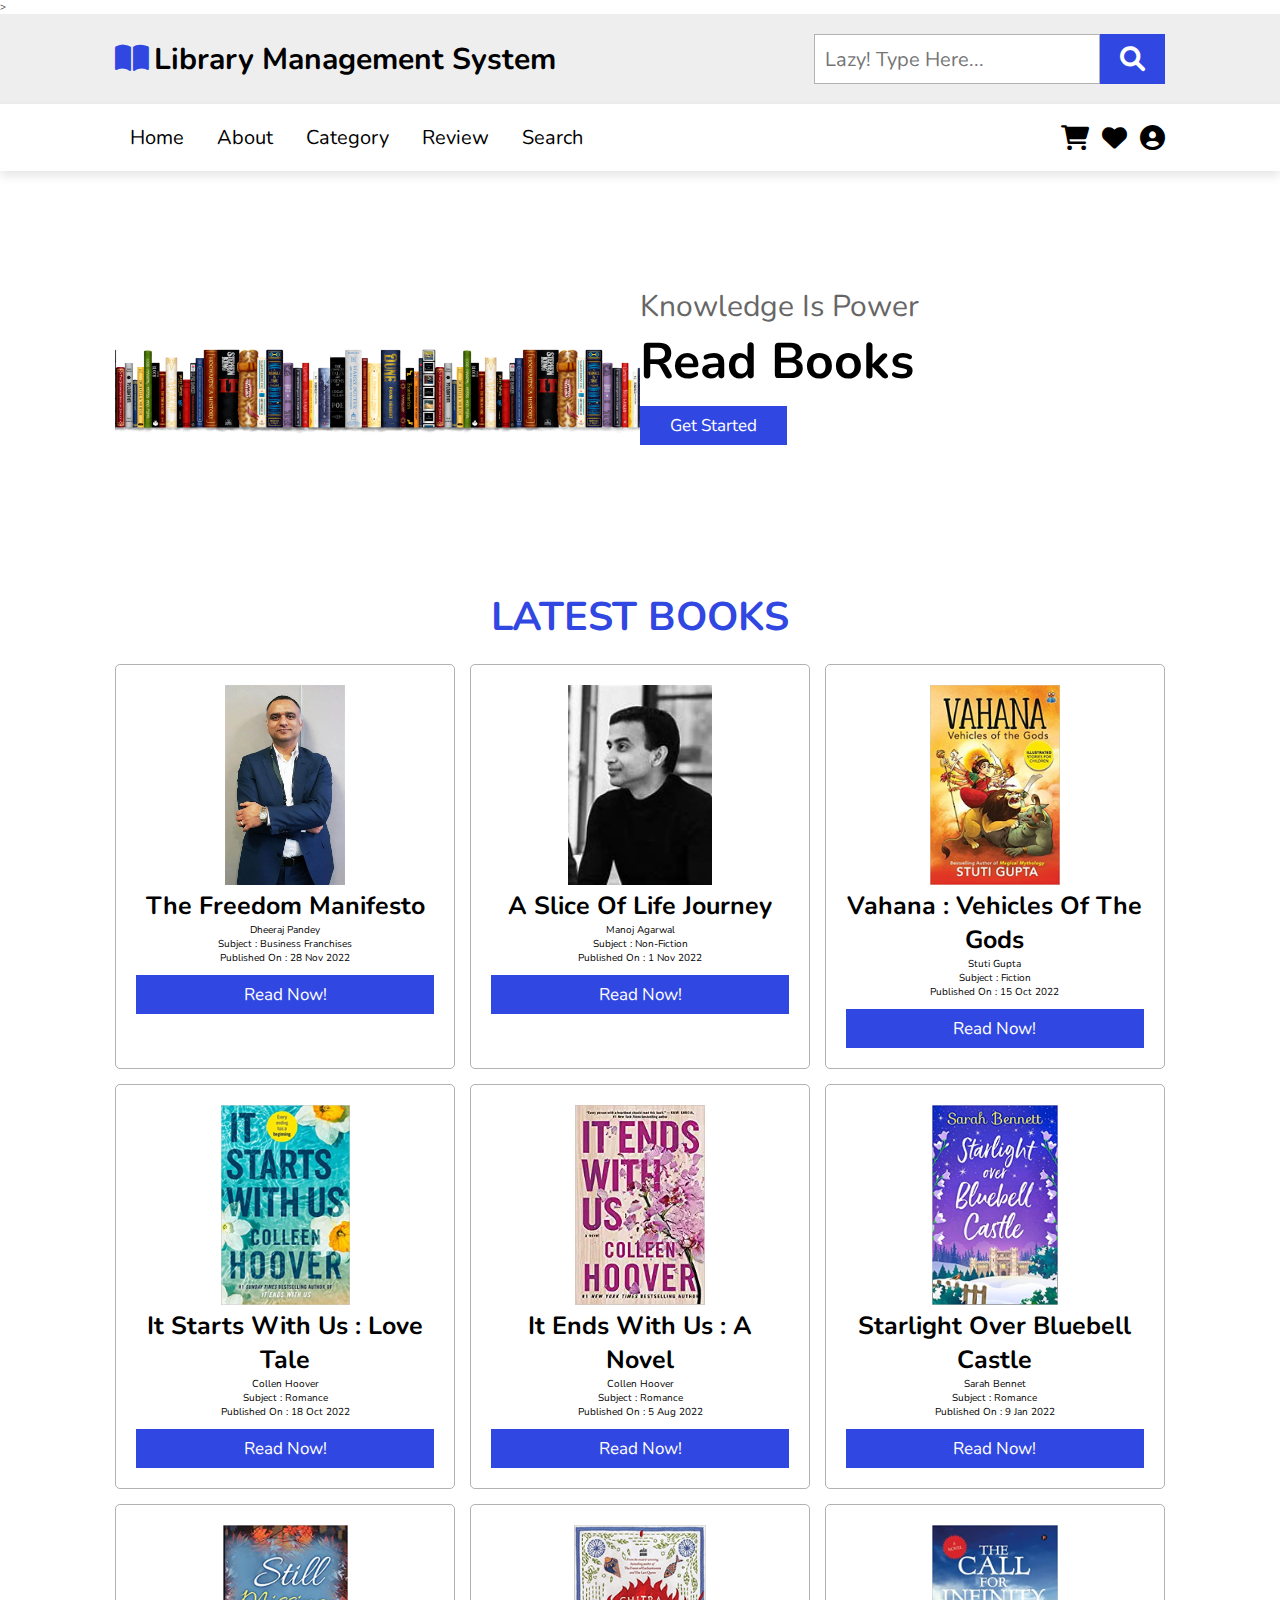
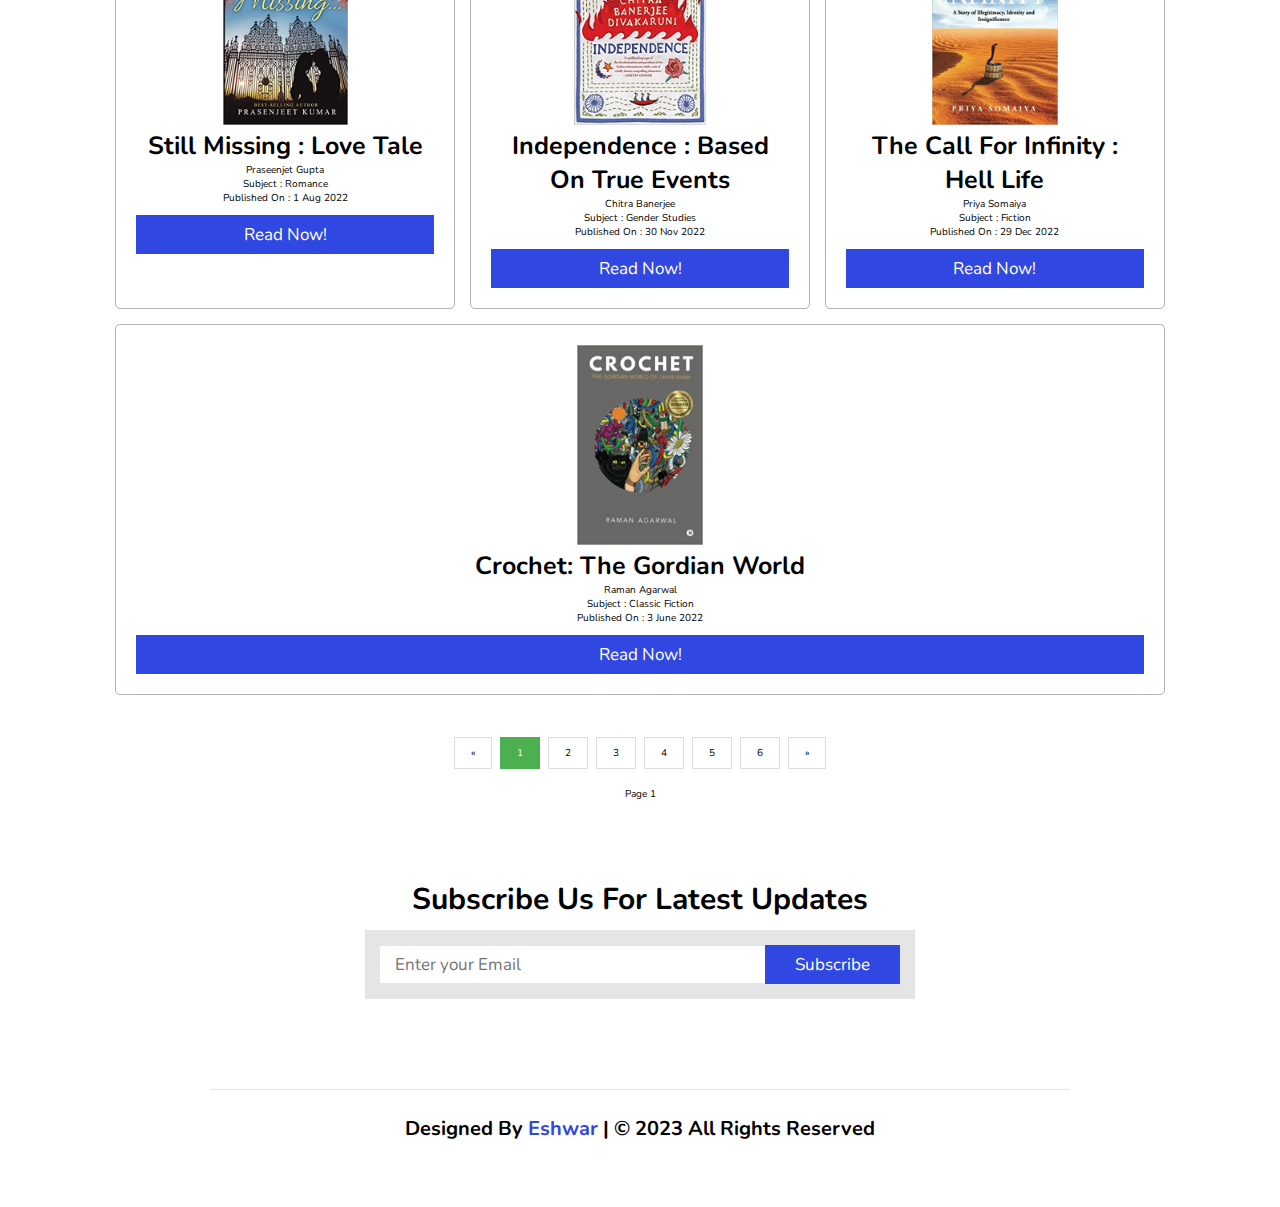
<file: index.html>
<!DOCTYPE html>
<html lang="en">
  <head>
    <meta charset="UTF-8" />
    <meta name="viewport" content="width=device-width, initial-scale=1.0" />
    <title>LMS</title>
    <link
      rel="stylesheet"
      href="https://cdnjs.cloudflare.com/ajax/libs/font-awesome/6.0.0/css/all.min.css"
      integrity="sha512-9usAa10IRO0HhonpyAIVpjrylPvoDwiPUiKdWk5t3PyolY1cOd4DSE0Ga+ri4AuTroPR5aQvXU9xC6qOPnzFeg=="
      crossorigin="anonymous"
      referrerpolicy="no-referrer"
    />
    >
    <link rel="stylesheet" href="css/style.css" />
  </head>

  <body>
    <!-- Header Section -->

    <header>
      <div class="header-1">
        <a href="#" class="logo">
          <i class="fa-solid fa-book-open"></i>Library Management System</a
        >
        <form action="" class="search-box-container">
          <input
            type="search"
            id="search-box"
            placeholder="Lazy! Type Here..."
          />
          <label for="search-box" class="fas fa-search" onclick="myFunction()"></label>
        </form>
      </div>

      <div class="header-2">
        <div id="menu-bar" class="fas fa-bars"></div>

        <nav class="navbar">
          <a href="./main.html">home</a>
          <a href="./about.html">About</a>
          <a href="./category.html">Category</a>
          <a href="./review.html">Review</a>
          <a href="search.html">Search</a>
        </nav>

        <div class="icons">
          <a href="#" class="fas fa-shopping-cart"></a>
          <a href="#" class="fas fa-heart"></a>
          <a href="#" class="fas fa-user-circle"></a>
        </div>
      </div>
    </header>

    <!-- Header Section-->

    <!-- Home Section -->

    <section class="home" id="home">
      <div class="image">
        <img src="./images/book1.webp" alt="Home" />
      </div>

      <div class="content">
        <span>Knowledge is Power</span>
        <h3>Read Books</h3>
        <a href="#" class="btn">get started</a>
      </div>
    </section>

    <!-- Home Section -->

    <!-- Book Section-->
    <section class="product" id="product">

      <h1 class="heading">Latest <span>Books</span></h1>

      <div class="box-container">

        <div class="box">
          <img src="./images/tfm.jpg" alt="Percy">
          <h3>The Freedom Manifesto</h3>
          <div class="Author">Dheeraj Pandey</div>
          <div class="Subject">
            <span>Subject : Business Franchises </span>
          </div>
          <div class="Publish">Published On : 28 Nov 2022 </div>
          <a href="#" class="btn">Read Now!</a>
        </div>

        <div class="box">
            <img src="./images/hk.jpg" alt="Percy">
            <h3>A Slice of Life Journey</h3>
            <div class="Author"> Manoj Agarwal</div>
            <div class="Subject">
              <span>Subject : Non-Fiction </span>
            </div>
            <div class="Publish">Published On : 1 Nov 2022 </div>
            <a href="#" class="btn">Read Now!</a>
          </div>

        <div class="box">
          <img src="./images/vg1.jpg" alt="Percy">
          <h3>Vahana : Vehicles of the Gods</h3>
          <div class="Author">Stuti Gupta</div>
          <div class="Subject">
            <span>Subject : Fiction </span>
          </div>
          <div class="Publish">Published On : 15 Oct 2022</div>
          <a href="#" class="btn">Read Now!</a>
        </div>

        <div class="box">
          <img src="./images/its1.jpg" alt="Percy">
          <h3>It Starts with us : Love Tale</h3>
          <div class="Author">Collen Hoover</div>
          <div class="Subject">
            <span>Subject : Romance </span>
          </div>
          <div class="Publish">Published On : 18 Oct 2022 </div>
          <a href="#" class="btn">Read Now!</a>
        </div>

        <div class="box">
          <img src="./images/its2.webp" alt="Percy">
          <h3>It Ends with us : A Novel</h3>
          <div class="Author">Collen Hoover</div>
          <div class="Subject">
            <span>Subject : Romance </span>
          </div>
          <div class="Publish">Published On : 5 Aug 2022 </div>
          <a href="#" class="btn">Read Now!</a>
        </div>

        <div class="box">
          <img src="./images/sobc.jpg" alt="Percy">
          <h3>Starlight Over Bluebell Castle</h3>
          <div class="Author">Sarah Bennet</div>
          <div class="Subject">
            <span>Subject : Romance </span>
          </div>
          <div class="Publish">Published On : 9 Jan 2022 </div>
          <a href="#" class="btn">Read Now!</a>
        </div>

        <div class="box">
          <img src="./images/sm.jpg" alt="Percy">
          <h3>Still Missing : Love Tale</h3>
          <div class="Author">Praseenjet Gupta</div>
          <div class="Subject">
            <span>Subject : Romance </span>
          </div>
          <div class="Publish">Published On : 1 Aug 2022 </div>
          <a href="#" class="btn">Read Now!</a>
        </div>

        <div class="box">
          <img src="./images/ind.jpg" alt="Percy">
          <h3>Independence : Based on True Events</h3>
          <div class="Author">Chitra Banerjee</div>
          <div class="Subject">
            <span>Subject : Gender Studies </span>
          </div>
          <div class="Publish">Published On : 30 Nov 2022 </div>
          <a href="#" class="btn">Read Now!</a>
        </div>

        <div class="box">
          <img src="./images/tcfi.jpg" alt="Percy">
          <h3>The Call For Infinity : Hell Life</h3>
          <div class="Author">Priya Somaiya</div>
          <div class="Subject">
            <span>Subject : Fiction </span>
          </div>
          <div class="Publish">Published On : 29 Dec 2022 </div>
          <a href="#" class="btn">Read Now!</a>
        </div>

        <div class="box">
          <img src="./images/c.jpg" alt="Percy">
          <h3>Crochet: The Gordian World</h3>
          <div class="Author">Raman Agarwal</div>
          <div class="Subject">
            <span>Subject : Classic Fiction </span>
          </div>
          <div class="Publish">Published On : 3 June 2022 </div>
          <a href="#" class="btn">Read Now!</a>
        </div>
  </body>
</div>
<br>
<br>
<br>
<!--Books Section-->
<!--Pagination-->
<div class="center">
    <div class="pagination">
    <a href="#">&laquo;</a>
    <a href="#" class="active">1</a>
    <a href="index2.html">2</a>
    <a href="index3.html">3</a>
    <a href="#">4</a>
    <a href="#">5</a>
    <a href="#">6</a>
    <a href="index2.html">&raquo;</a>
    </div>
  </div>
  <br>
  <div class="center">
      <p>Page 1</p>
    </div>
  <br>
  <br>
  
  <!--Pagination---->
<!--Newsletter Section-->
<section class="newsletter">

  <h3>subscribe us for latest updates</h3>

  <form action="">
    <input class="box" type="email" placeholder="Enter your Email">
    <input type="submit" value="subscribe" class="btn">
  </form>

</section>
<!--Newsletter Section-->
<!--Footer Section-->
<section class="footer">
  <h1 class="credit"> Designed By <span>Eshwar</span> | © 2023 All rights reserved</h1>
</section>
</body>
</html>
</file>
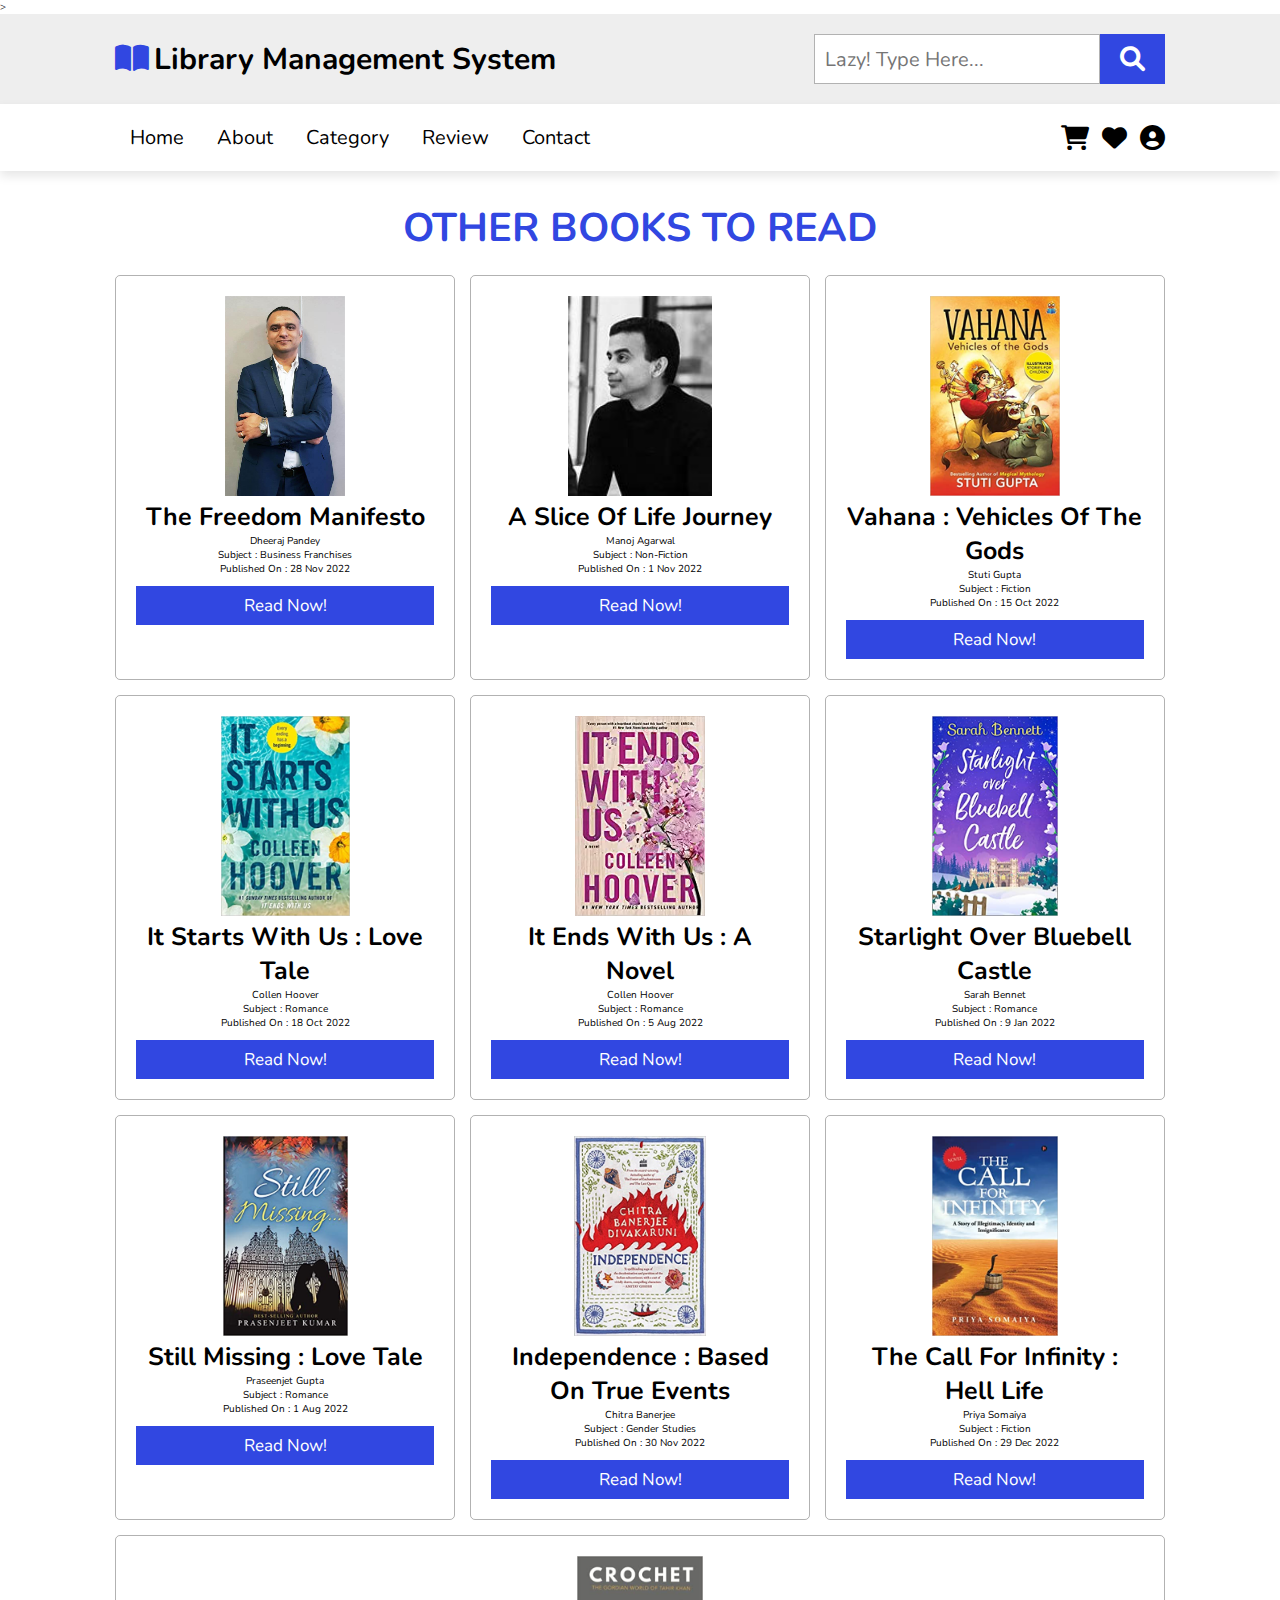
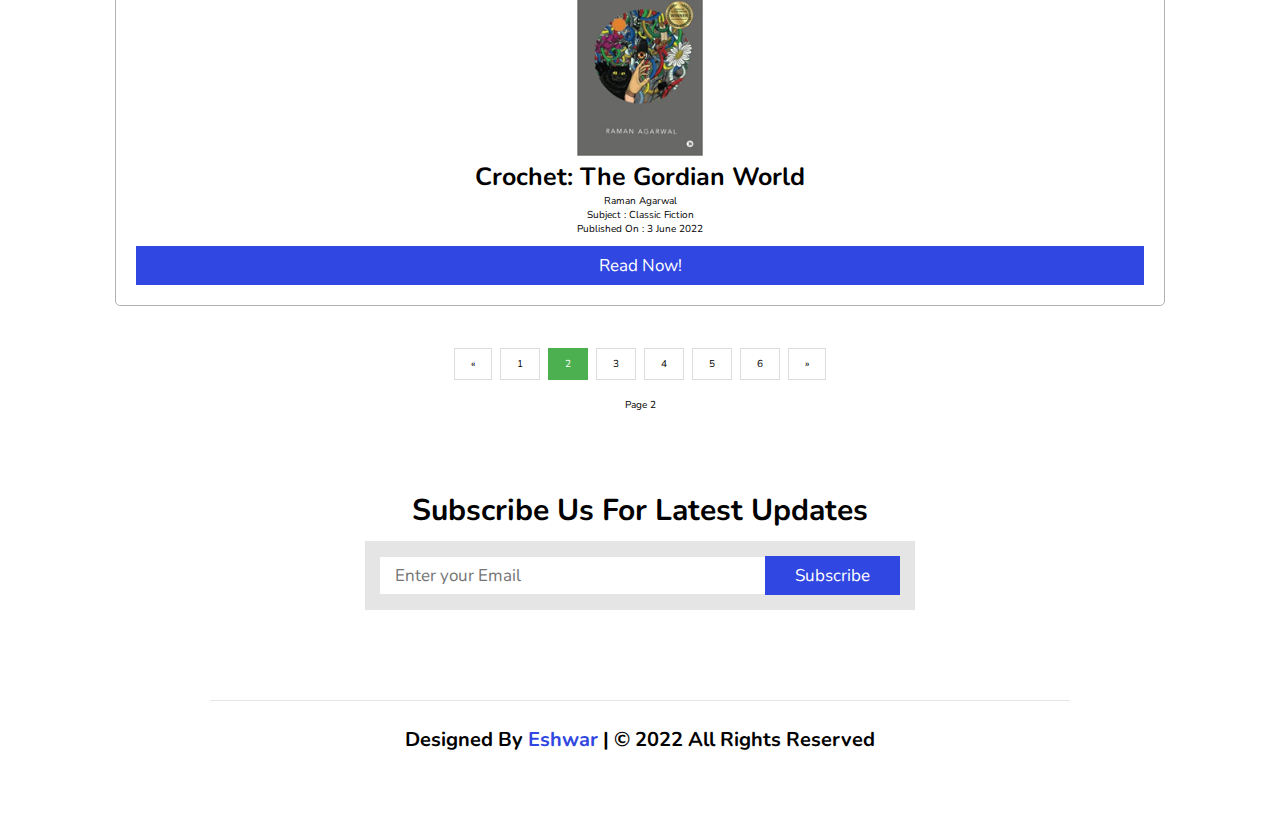
<file: index2.html>
<!DOCTYPE html>
<html lang="en">
  <head>
    <meta charset="UTF-8" />
    <meta name="viewport" content="width=device-width, initial-scale=1.0" />
    <title>LMS</title>
    <link
      rel="stylesheet"
      href="https://cdnjs.cloudflare.com/ajax/libs/font-awesome/6.0.0/css/all.min.css"
      integrity="sha512-9usAa10IRO0HhonpyAIVpjrylPvoDwiPUiKdWk5t3PyolY1cOd4DSE0Ga+ri4AuTroPR5aQvXU9xC6qOPnzFeg=="
      crossorigin="anonymous"
      referrerpolicy="no-referrer"
    />
    >
    <link rel="stylesheet" href="css/style.css" />
  </head>

  <body>
    <!-- Header Section -->

    <header>
      <div class="header-1">
        <a href="#" class="logo">
          <i class="fa-solid fa-book-open"></i>Library Management System</a
        >
        <form action="" class="search-box-container">
          <input
            type="search"
            id="search-box"
            placeholder="Lazy! Type Here..."
          />
          <label for="search-box" class="fas fa-search"></label>
        </form>
      </div>

      <div class="header-2">
        <div id="menu-bar" class="fas fa-bars"></div>

        <nav class="navbar">
          <a href="./main.html">home</a>
          <a href="./about.html">About</a>
          <a href="./category.html">Category</a>
          <a href="./review.html">Review</a>
          <a href="./contact.html">contact</a>
        </nav>

        <div class="icons">
          <a href="#" class="fas fa-shopping-cart"></a>
          <a href="#" class="fas fa-heart"></a>
          <a href="#" class="fas fa-user-circle"></a>
        </div>
      </div>
    </header>
    <section class="product" id="product">

        <h1 class="heading">Other <span>Books To Read</span></h1>
  
        <div class="box-container">
  
          <div class="box">
            <img src="./images/tfm.jpg" alt="Percy">
            <h3>The Freedom Manifesto</h3>
            <div class="Author">Dheeraj Pandey</div>
            <div class="Subject">
              <span>Subject : Business Franchises </span>
            </div>
            <div class="Publish">Published On : 28 Nov 2022 </div>
            <a href="#" class="btn">Read Now!</a>
          </div>
  
          <div class="box">
              <img src="./images/hk.jpg" alt="Percy">
              <h3>A Slice of Life Journey</h3>
              <div class="Author"> Manoj Agarwal</div>
              <div class="Subject">
                <span>Subject : Non-Fiction </span>
              </div>
              <div class="Publish">Published On : 1 Nov 2022 </div>
              <a href="#" class="btn">Read Now!</a>
            </div>
  
          <div class="box">
            <img src="./images/vg1.jpg" alt="Percy">
            <h3>Vahana : Vehicles of the Gods</h3>
            <div class="Author">Stuti Gupta</div>
            <div class="Subject">
              <span>Subject : Fiction </span>
            </div>
            <div class="Publish">Published On : 15 Oct 2022</div>
            <a href="#" class="btn">Read Now!</a>
          </div>
  
          <div class="box">
            <img src="./images/its1.jpg" alt="Percy">
            <h3>It Starts with us : Love Tale</h3>
            <div class="Author">Collen Hoover</div>
            <div class="Subject">
              <span>Subject : Romance </span>
            </div>
            <div class="Publish">Published On : 18 Oct 2022 </div>
            <a href="#" class="btn">Read Now!</a>
          </div>
  
          <div class="box">
            <img src="./images/its2.webp" alt="Percy">
            <h3>It Ends with us : A Novel</h3>
            <div class="Author">Collen Hoover</div>
            <div class="Subject">
              <span>Subject : Romance </span>
            </div>
            <div class="Publish">Published On : 5 Aug 2022 </div>
            <a href="#" class="btn">Read Now!</a>
          </div>
  
          <div class="box">
            <img src="./images/sobc.jpg" alt="Percy">
            <h3>Starlight Over Bluebell Castle</h3>
            <div class="Author">Sarah Bennet</div>
            <div class="Subject">
              <span>Subject : Romance </span>
            </div>
            <div class="Publish">Published On : 9 Jan 2022 </div>
            <a href="#" class="btn">Read Now!</a>
          </div>
  
          <div class="box">
            <img src="./images/sm.jpg" alt="Percy">
            <h3>Still Missing : Love Tale</h3>
            <div class="Author">Praseenjet Gupta</div>
            <div class="Subject">
              <span>Subject : Romance </span>
            </div>
            <div class="Publish">Published On : 1 Aug 2022 </div>
            <a href="#" class="btn">Read Now!</a>
          </div>
  
          <div class="box">
            <img src="./images/ind.jpg" alt="Percy">
            <h3>Independence : Based on True Events</h3>
            <div class="Author">Chitra Banerjee</div>
            <div class="Subject">
              <span>Subject : Gender Studies </span>
            </div>
            <div class="Publish">Published On : 30 Nov 2022 </div>
            <a href="#" class="btn">Read Now!</a>
          </div>
  
          <div class="box">
            <img src="./images/tcfi.jpg" alt="Percy">
            <h3>The Call For Infinity : Hell Life</h3>
            <div class="Author">Priya Somaiya</div>
            <div class="Subject">
              <span>Subject : Fiction </span>
            </div>
            <div class="Publish">Published On : 29 Dec 2022 </div>
            <a href="#" class="btn">Read Now!</a>
          </div>
  
          <div class="box">
            <img src="./images/c.jpg" alt="Percy">
            <h3>Crochet: The Gordian World</h3>
            <div class="Author">Raman Agarwal</div>
            <div class="Subject">
              <span>Subject : Classic Fiction </span>
            </div>
            <div class="Publish">Published On : 3 June 2022 </div>
            <a href="#" class="btn">Read Now!</a>
          </div>
    </body>
  </div>
  <br>
  <br>
  <br>
  <!--Books Section-->
  <!--Pagination-->
  <div class="center">
      <div class="pagination">
      <a href="index.html">&laquo;</a>
      <a href="index.html">1</a>
      <a href="index2.html" class="active">2</a>
      <a href="index3.html">3</a>
      <a href="#">4</a>
      <a href="#">5</a>
      <a href="#">6</a>
      <a href="index3.html">&raquo;</a>
      </div>
    </div>
    <br>
    <div class="center">
        <p>Page 2</p>
      </div>
    <br>
    <br>
    
    <!--Pagination---->
  <!--Newsletter Section-->
  <section class="newsletter">
  
    <h3>subscribe us for latest updates</h3>
  
    <form action="">
      <input class="box" type="email" placeholder="Enter your Email">
      <input type="submit" value="subscribe" class="btn">
    </form>
  
  </section>
  <!--Newsletter Section-->
  <!--Footer Section-->
  <section class="footer">
    <h1 class="credit"> Designed By <span>Eshwar</span> | © 2022 All rights reserved</h1>
  </section>
  </body>
  </html>
  
  </body>
</html>
</file>
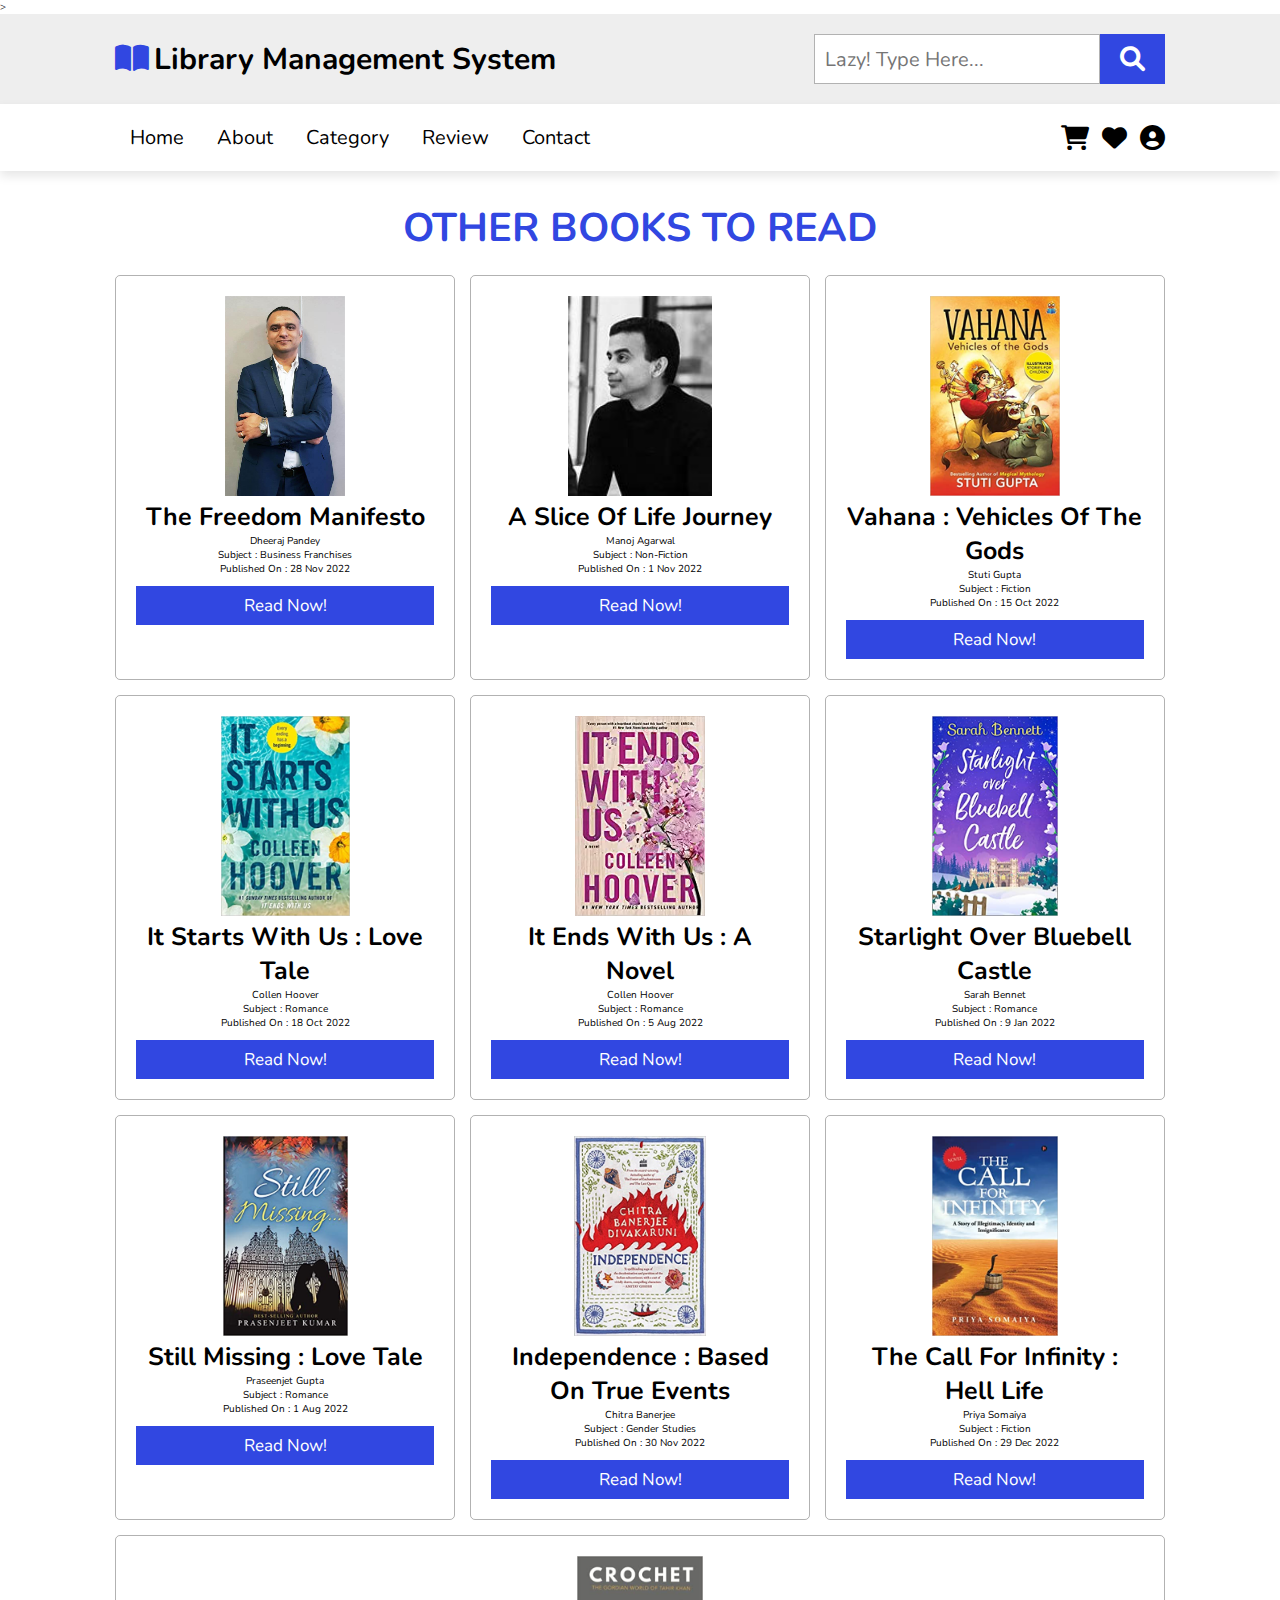
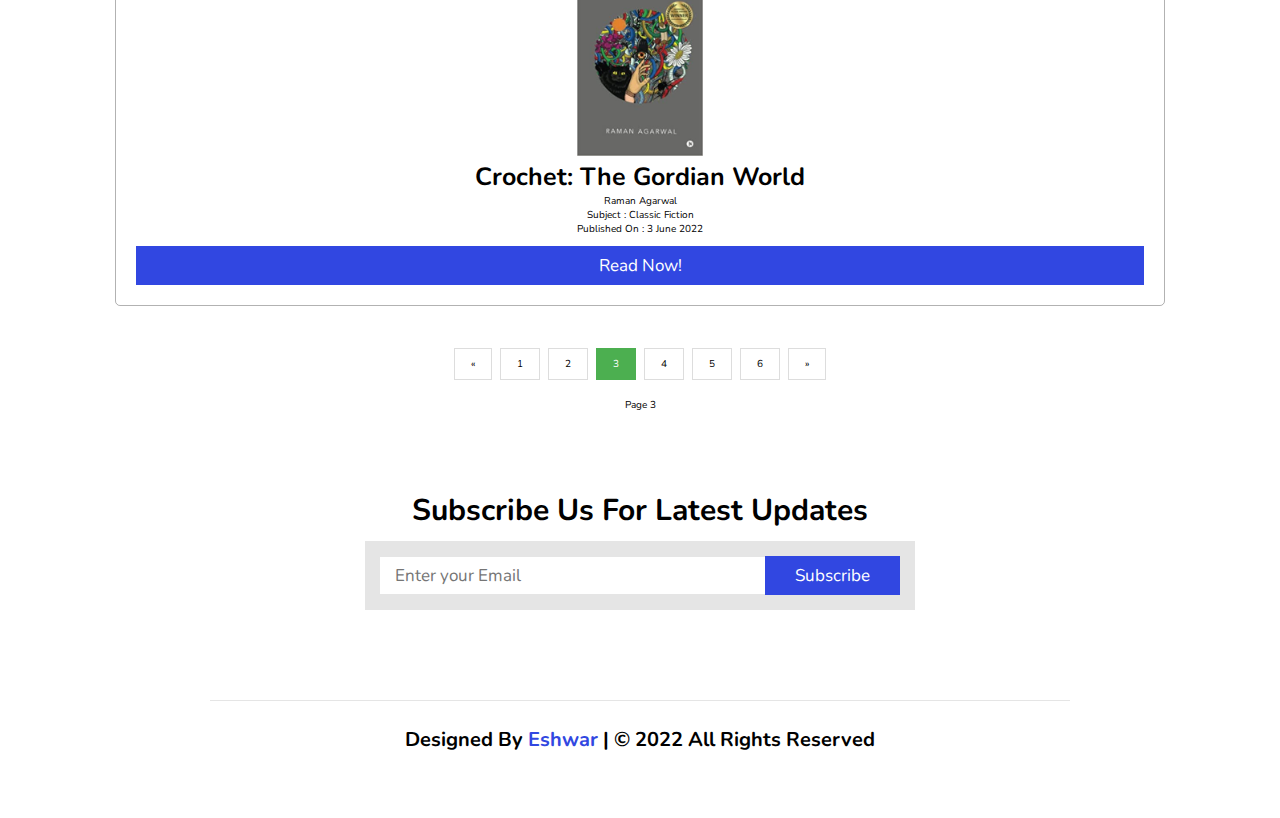
<file: index3.html>
<!DOCTYPE html>
<html lang="en">
  <head>
    <meta charset="UTF-8" />
    <meta name="viewport" content="width=device-width, initial-scale=1.0" />
    <title>LMS</title>
    <link
      rel="stylesheet"
      href="https://cdnjs.cloudflare.com/ajax/libs/font-awesome/6.0.0/css/all.min.css"
      integrity="sha512-9usAa10IRO0HhonpyAIVpjrylPvoDwiPUiKdWk5t3PyolY1cOd4DSE0Ga+ri4AuTroPR5aQvXU9xC6qOPnzFeg=="
      crossorigin="anonymous"
      referrerpolicy="no-referrer"
    />
    >
    <link rel="stylesheet" href="css/style.css" />
  </head>

  <body>
    <!-- Header Section -->

    <header>
      <div class="header-1">
        <a href="#" class="logo">
          <i class="fa-solid fa-book-open"></i>Library Management System</a
        >
        <form action="" class="search-box-container">
          <input
            type="search"
            id="search-box"
            placeholder="Lazy! Type Here..."
          />
          <label for="search-box" class="fas fa-search"></label>
        </form>
      </div>

      <div class="header-2">
        <div id="menu-bar" class="fas fa-bars"></div>

        <nav class="navbar">
          <a href="./main.html">home</a>
          <a href="./about.html">About</a>
          <a href="./category.html">Category</a>
          <a href="./review.html">Review</a>
          <a href="./contact.html">contact</a>
        </nav>

        <div class="icons">
          <a href="#" class="fas fa-shopping-cart"></a>
          <a href="#" class="fas fa-heart"></a>
          <a href="#" class="fas fa-user-circle"></a>
        </div>
      </div>
    </header>
    <section class="product" id="product">

        <h1 class="heading">Other <span>Books To Read</span></h1>
  
        <div class="box-container">
  
          <div class="box">
            <img src="./images/tfm.jpg" alt="Percy">
            <h3>The Freedom Manifesto</h3>
            <div class="Author">Dheeraj Pandey</div>
            <div class="Subject">
              <span>Subject : Business Franchises </span>
            </div>
            <div class="Publish">Published On : 28 Nov 2022 </div>
            <a href="#" class="btn">Read Now!</a>
          </div>
  
          <div class="box">
              <img src="./images/hk.jpg" alt="Percy">
              <h3>A Slice of Life Journey</h3>
              <div class="Author"> Manoj Agarwal</div>
              <div class="Subject">
                <span>Subject : Non-Fiction </span>
              </div>
              <div class="Publish">Published On : 1 Nov 2022 </div>
              <a href="#" class="btn">Read Now!</a>
            </div>
  
          <div class="box">
            <img src="./images/vg1.jpg" alt="Percy">
            <h3>Vahana : Vehicles of the Gods</h3>
            <div class="Author">Stuti Gupta</div>
            <div class="Subject">
              <span>Subject : Fiction </span>
            </div>
            <div class="Publish">Published On : 15 Oct 2022</div>
            <a href="#" class="btn">Read Now!</a>
          </div>
  
          <div class="box">
            <img src="./images/its1.jpg" alt="Percy">
            <h3>It Starts with us : Love Tale</h3>
            <div class="Author">Collen Hoover</div>
            <div class="Subject">
              <span>Subject : Romance </span>
            </div>
            <div class="Publish">Published On : 18 Oct 2022 </div>
            <a href="#" class="btn">Read Now!</a>
          </div>
  
          <div class="box">
            <img src="./images/its2.webp" alt="Percy">
            <h3>It Ends with us : A Novel</h3>
            <div class="Author">Collen Hoover</div>
            <div class="Subject">
              <span>Subject : Romance </span>
            </div>
            <div class="Publish">Published On : 5 Aug 2022 </div>
            <a href="#" class="btn">Read Now!</a>
          </div>
  
          <div class="box">
            <img src="./images/sobc.jpg" alt="Percy">
            <h3>Starlight Over Bluebell Castle</h3>
            <div class="Author">Sarah Bennet</div>
            <div class="Subject">
              <span>Subject : Romance </span>
            </div>
            <div class="Publish">Published On : 9 Jan 2022 </div>
            <a href="#" class="btn">Read Now!</a>
          </div>
  
          <div class="box">
            <img src="./images/sm.jpg" alt="Percy">
            <h3>Still Missing : Love Tale</h3>
            <div class="Author">Praseenjet Gupta</div>
            <div class="Subject">
              <span>Subject : Romance </span>
            </div>
            <div class="Publish">Published On : 1 Aug 2022 </div>
            <a href="#" class="btn">Read Now!</a>
          </div>
  
          <div class="box">
            <img src="./images/ind.jpg" alt="Percy">
            <h3>Independence : Based on True Events</h3>
            <div class="Author">Chitra Banerjee</div>
            <div class="Subject">
              <span>Subject : Gender Studies </span>
            </div>
            <div class="Publish">Published On : 30 Nov 2022 </div>
            <a href="#" class="btn">Read Now!</a>
          </div>
  
          <div class="box">
            <img src="./images/tcfi.jpg" alt="Percy">
            <h3>The Call For Infinity : Hell Life</h3>
            <div class="Author">Priya Somaiya</div>
            <div class="Subject">
              <span>Subject : Fiction </span>
            </div>
            <div class="Publish">Published On : 29 Dec 2022 </div>
            <a href="#" class="btn">Read Now!</a>
          </div>
  
          <div class="box">
            <img src="./images/c.jpg" alt="Percy">
            <h3>Crochet: The Gordian World</h3>
            <div class="Author">Raman Agarwal</div>
            <div class="Subject">
              <span>Subject : Classic Fiction </span>
            </div>
            <div class="Publish">Published On : 3 June 2022 </div>
            <a href="#" class="btn">Read Now!</a>
          </div>
    </body>
  </div>
  <br>
  <br>
  <br>
  <!--Books Section-->
  <!--Pagination-->
  <div class="center">
      <div class="pagination">
      <a href="index2.html">&laquo;</a>
      <a href="index.html">1</a>
      <a href="index2.html">2</a>
      <a href="index3.html" class="active">3</a>
      <a href="#">4</a>
      <a href="#">5</a>
      <a href="#">6</a>
      <a href="#">&raquo;</a>
      </div>
    </div>
    <br>
    <div class="center">
        <p>Page 3</p>
      </div>
    <br>
    <br>
    
    <!--Pagination---->
  <!--Newsletter Section-->
  <section class="newsletter">
  
    <h3>subscribe us for latest updates</h3>
  
    <form action="">
      <input class="box" type="email" placeholder="Enter your Email">
      <input type="submit" value="subscribe" class="btn">
    </form>
  
  </section>
  <!--Newsletter Section-->
  <!--Footer Section-->
  <section class="footer">
    <h1 class="credit"> Designed By <span>Eshwar</span> | © 2022 All rights reserved</h1>
  </section>
  </body>
  </html>
  
  </body>
</html>
</file>
<file: css/style.css>
@import url("https://fonts.googleapis.com/css2?family=Nunito:wght@200;300;400;600;700&display=swap");

:root {
  --blue: #3147e1;
  --black: #000000;
}

* {
  font-family: "Nunito", sans-serif;
  margin: 0;
  padding: 0;
  box-sizing: border-box;
  outline: none;
  border: none;
  text-decoration: none;
  text-transform: capitalize;
  transition: all 0.2s linear;
}

*::selection {
  background: var(--blue);
  color: #fff;
}

html {
  font-size: 62.5%;
  overflow-x: hidden;
  scroll-padding-top: 6.5rem;
  scroll-behavior: smooth;
}

section {
  padding: 2rem 9%;
}

.btn {
  display: inline-block;
  margin-top: 1rem;
  background: var(--blue);
  color: #fff;
  padding: 0.8rem 3rem;
  font-size: 1.7rem;
  text-align: center;
  cursor: pointer;
}

.btn:hover {
  background: var(--blue);
}

.heading {
  text-align: center;
  color: var(--blue);
  text-transform: uppercase;
  padding: 1rem;
  font-size: 4rem;
  padding-bottom: 2rem;
}

.heading span {
  color: var(--blue);
  text-transform: uppercase;
}

.header-1 {
  background: #eee;
  display: flex;
  align-items: center;
  justify-content: space-between;
  padding: 2rem 9%;
}

.logo {
  color: var(--black);
  font-weight: bolder;
  font-size: 3rem;
}

.logo i {
  padding-right: 0.5rem;
  color: var(--blue);
}

.header-1 .search-box-container {
  display: flex;
  height: 5rem;
}

.header-1 .search-box-container #search-box {
  height: 100%;
  width: 100%;
  padding: 1rem;
  font-size: 2rem;
  color: #333;
  border: 0.1rem solid rgba(0, 0, 0, 0.3);
  text-transform: none;
}

.header-1 .search-box-container label {
  height: 100%;
  width: 8rem;
  font-size: 2.5rem;
  line-height: 5rem;
  color: #fff;
  background: var(--blue);
  text-align: center;
  cursor: pointer;
}

.header-1 .search-box-container label:hover {
  background: var(--black);
}

.header-2 {
  background: #fff;
  display: flex;
  align-items: center;
  justify-content: space-between;
  padding: 2rem 9%;
  box-shadow: 0 0.5rem 1rem rgba(0, 0, 0, 0.1);
  position: relative;
}

.header-2.active {
  position: fixed;
  top: 0;
  left: 0;
  right: 0;
  z-index: 10000;
}

.header-2 .navbar a {
  padding: 0.5rem 1.5rem;
  font-size: 2rem;
  border-radius: 0.5rem;
  color: var(--black);
}

.header-2 .navbar a:hover {
  background: var(--blue);
  color: #fff;
}

.header-2 .icons a {
  font-size: 2.5rem;
  color: var(--black);
  padding-left: 1rem;
}

.header-2 .icons a:hover {
  color: var(--blue);
}

#menu-bar {
  font-size: 3rem;
  border-radius: 0.5rem;
  border: 0.1rem solid var(--black);
  padding: 0.8rem 1.5rem;
  color: var(--black);
  cursor: pointer;
  display: none;
}

.home {
  display: flex;
  align-items: center;
  justify-content: center;
  flex-wrap: wrap;
}

.home .image {
  flex: 1 1 40rem;
  padding-top: 5rem;
}

.home .image img {
  width: 100%;
}

.home .content {
  flex: 1 1 40rem;
}

.home .content span {
  font-size: 3rem;
  color: #666;
}

.home .content h3 {
  font-size: 5rem;
  color: var(--black);
}

.category .box-container {
  display: flex;
  gap: 1.5rem;
  flex-wrap: wrap;
  padding-top: 1rem;
}

.category .box-container .box {
  border: 0.1rem solid rgba(0, 0, 0, 0.3);
  border-radius: 0.5rem;
  text-align: center;
  padding: 2rem;
  flex: 1 1 25rem;
}

.category .box-container .box img {
  width: 20rem;
  margin: 0.5rem 0;
}

.category .box-container .box h3 {
  font-size: 3.5rem;
  color: var(--black);
}

.category .box-container .box p {
  font-size: 2rem;
  color: #666;
  padding: 0.5rem 0;
}

.category .box-container .box .btn {
  display: block;
}

.product .box-container {
  display: flex;
  flex-wrap: wrap;
  gap: 1.5rem;
}

.product .box-container .box {
  flex: 1 1 30rem;
  text-align: center;
  padding: 2rem;
  border: 0.1rem solid rgba(0, 0, 0, 0.3);
  border-radius: 0.5rem;
  overflow: hidden;
  position: relative;
}

.product .box-container .box img {
  height: 20rem;
}

.product .box-container .box .discount {
  position: absolute;
  top: 1rem;
  left: 1rem;
  background: rgba(0, 255, 0, 0.1);
  color: var(--orange);
  padding: 0.7rem 1rem;
  font-size: 2rem;
}

.product .box-container .box .icons {
  position: absolute;
  top: 0.5rem;
  right: -6rem;
}

.product .box-container .box:hover .icons {
  right: 1rem;
}

.product .box-container .box .icons a {
  display: block;
  height: 4.5rem;
  width: 4.5rem;
  line-height: 4.5rem;
  font-size: 1.7rem;
  color: var(--black);
  background: rgba(0, 0, 0, 0.05);
  border-radius: 50%;
  margin-top: 0.7rem;
}

.product .box-container .box .icons a:hover {
  background: var(--orange);
  color: #fff;
}

.product .box-container .box h3 {
  color: var(--black);
  font-size: 2.5rem;
}

.product .box-container .box .stars i {
  padding: 1rem 0.1rem;
  font-size: 1.7rem;
  color: gold;
}

.product .box-container .box .price {
  font-size: 2rem;
  color: #333;
  padding: 0.5rem 0;
}

.product .box-container .box .price span {
  font-size: 1.5rem;
  color: #999;
  text-decoration: line-through;
}

.product .box-container .box .quantity {
  display: flex;
  align-items: center;
  justify-content: center;
  padding-top: 1rem;
  padding-bottom: 0.5rem;
}

.product .box-container .box .quantity span {
  padding: 0 0.7rem;
  font-size: 1.7rem;
}

.product .box-container .box .quantity input {
  border: 0.1rem solid rgba(0, 0, 0, 0.3);
  font-size: 1.5rem;
  font-weight: bolder;
  color: var(--black);
  padding: 0.5rem;
  background: rgba(0, 0, 0, 0.05);
}

.product .box-container .box .btn {
  display: block;
}
.center {
  text-align: center;
}

.pagination {
  display: inline-block;
}

.pagination a {
  color: black;
  float: left;
  padding: 8px 16px;
  text-decoration: none;
  transition: background-color 0.3s;
  border: 1px solid #ddd;
  margin: 0 4px;
}

.pagination a.active {
  background-color: #4caf50;
  color: white;
  border: 1px solid #4caf50;
}

.pagination a:hover:not(.active) {
  background-color: #ddd;
}
.newsletter {
  background: url("https://images.squarespace-cdn.com/content/v1/5a862fceccc5c5c69b039c11/1531242360682-VFDZDMAOQZ4C5SEHU3WG/Newsletter.png")
    no-repeat;
  background-size: cover;
  background-position: center;
  text-align: center;
  padding: 5rem 2rem;
}

.newsletter h3 {
  font-size: 3rem;
  color: var(--black);
}

.newsletter form {
  max-width: 55rem;
  display: flex;
  align-items: center;
  margin: 1rem auto;
  padding: 1.5rem;
  background: rgba(0, 0, 0, 0.1);
}

.newsletter form .box {
  width: 100%;
  padding: 0.7rem 1.5rem;
  font-size: 1.7rem;
  color: #333;
  text-transform: none;
}

.newsletter form .btn {
  margin-top: 0;
}

.footer .box-container {
  display: flex;
  gap: 1.5rem;
  flex-wrap: wrap;
}

.footer .box-container .box {
  padding: 1rem 0;
  flex: 1 1 25rem;
}

.footer .box-container .box .share a {
  padding: 0;
  height: 4rem;
  width: 4rem;
  line-height: 4rem;
  text-align: center;
}

.footer .box-container .box h3 {
  font-size: 2.5rem;
  color: var(--black);
}

.footer .box-container .box p {
  font-size: 1.3rem;
  color: #666;
  padding: 0.7rem 0;
}

.footer .box-container .box .links {
  padding: 1rem 0;
}

.footer .box-container .box .links a {
  display: block;
  padding: 0.5rem 0;
  font-size: 1.7rem;
  color: #333;
}

.footer .box-container .box .links a:hover {
  text-decoration: underline;
  color: var(--blue);
}

.footer .credit {
  padding: 2.5rem 1rem;
  border-top: 0.1rem solid rgba(0, 0, 0, 0.1);
  margin-top: 1rem;
  text-align: center;
  font-size: 2rem;
}

.footer .credit span {
  color: var(--blue);
}
p {
  align-content: center;
}
</file>
